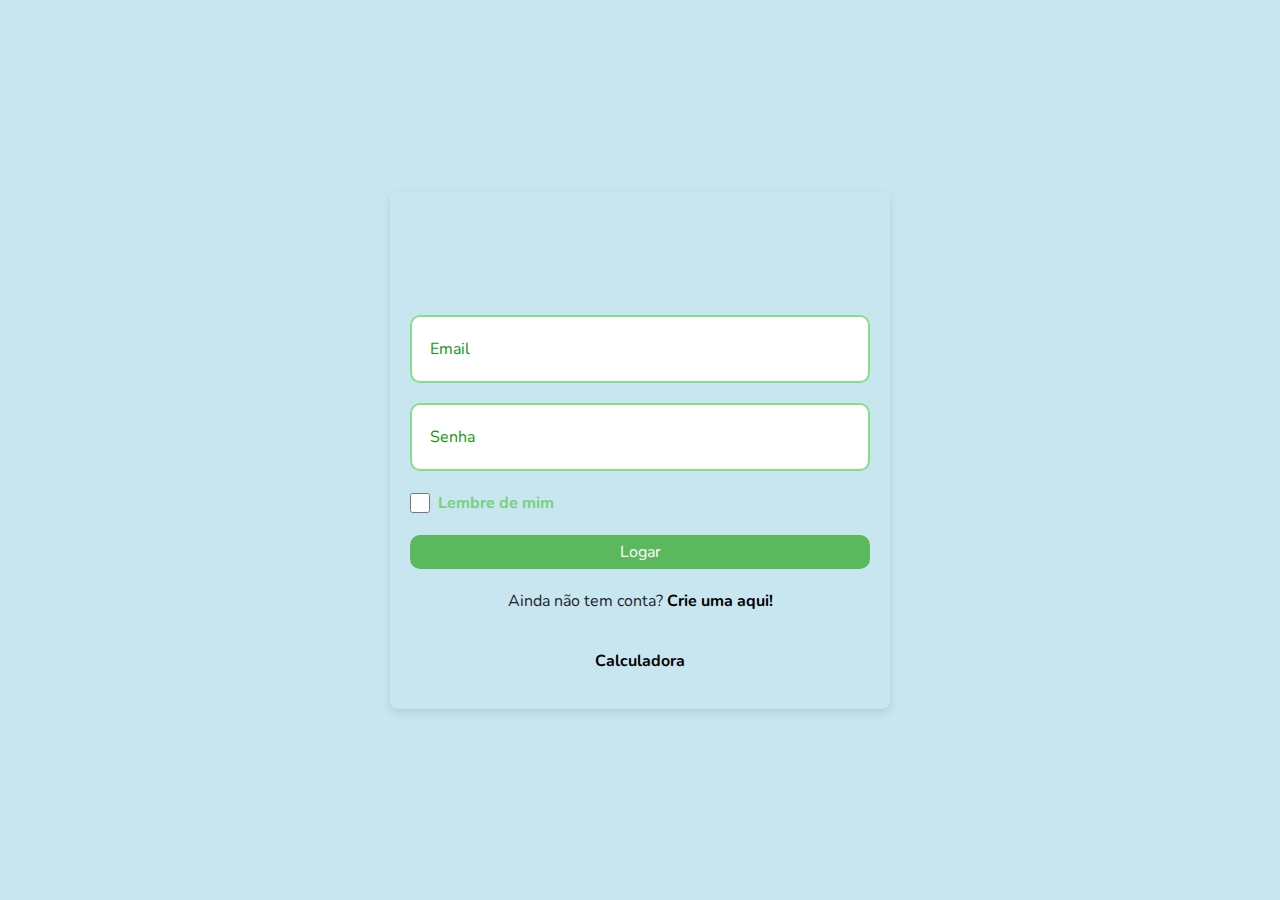
<file: index.html>
<!DOCTYPE html>
<html lang="pt-br">

<head>
    <meta charset="UTF-8">
    <meta name="viewport" content="width=device-width, initial-scale=1.0">
    <link href="https://cdn.jsdelivr.net/npm/bootstrap@5.3.3/dist/css/bootstrap.min.css" rel="stylesheet"
        integrity="sha384-QWTKZyjpPEjISv5WaRU9OFeRpok6YctnYmDr5pNlyT2bRjXh0JMhjY6hW+ALEwIH" crossorigin="anonymous">
    <link href="https://cdnjs.cloudflare.com/ajax/libs/font-awesome/6.0.0-beta3/css/all.min.css" rel="stylesheet">
    <link rel="preconnect" href="https://fonts.googleapis.com">
    <link rel="preconnect" href="https://fonts.gstatic.com" crossorigin>
    <link href="https://fonts.googleapis.com/css2?family=Nunito:wght@400;700&display=swap" rel="stylesheet">
    <link rel="stylesheet" href="assets/css/styles.css">
    <meta name="description" content="Página de login do Meu Rendimento">
    <meta name="keywords" content="Login, Meu Rendimento, Finanças, Controle Financeiro">
    <meta name="author" content="Maikelen Pasquali">
    <title>Login | Meu Rendimento </title>
</head>

<body>
    <main class="min-vh-100 justify-content-center align-items-center container d-flex">
        <div class="divlogin d-flex justify-content-center container rounded-3">
            <div class="formheader text-center">
                <h1 class="mb-0">Que bom que voltou!</h1>
                <p>Logue na sua conta</p>
            </div>
            <form action="/meu_rendimento/login" method="post" id="login-form">
                <div class="input-form-group">
                    <input class="input-field" type="email" id="username" name="username" required placeholder=" ">
                    <label for="username">Email</label>
                </div>
                <div class="input-form-group">
                    <input class="input-field" type="password" id="password" name="password" required placeholder=" ">
                    <label for="password">Senha</label>
                </div>
                <label for="remember" id="remember-label" class="fw-bold d-flex align-items-center">
                    <input type="checkbox" id="remember" name="remember" class="me-2">
                    Lembre de mim
                </label>
                <button class="btn-primary" type="submit">Logar</button>
                <p class="text-center">Ainda não tem conta? <a class="fw-bold" href="pages/cadastro.html">Crie uma
                        aqui!</a>
                </p>
                <p class="text-center"><a class="fw-bold" href="pages/calculadora.html">Calculadora</a></p>
            </form>
        </div>
    </main>
    <script src="https://cdn.jsdelivr.net/npm/bootstrap@5.3.3/dist/js/bootstrap.bundle.min.js"
        integrity="sha384-YvpcrYf0tY3lHB60NNkmXc5s9fDVZLESaAA55NDzOxhy9GkcIdslK1eN7N6jIeHz"
        crossorigin="anonymous"></script>
</body>

</html>
</file>
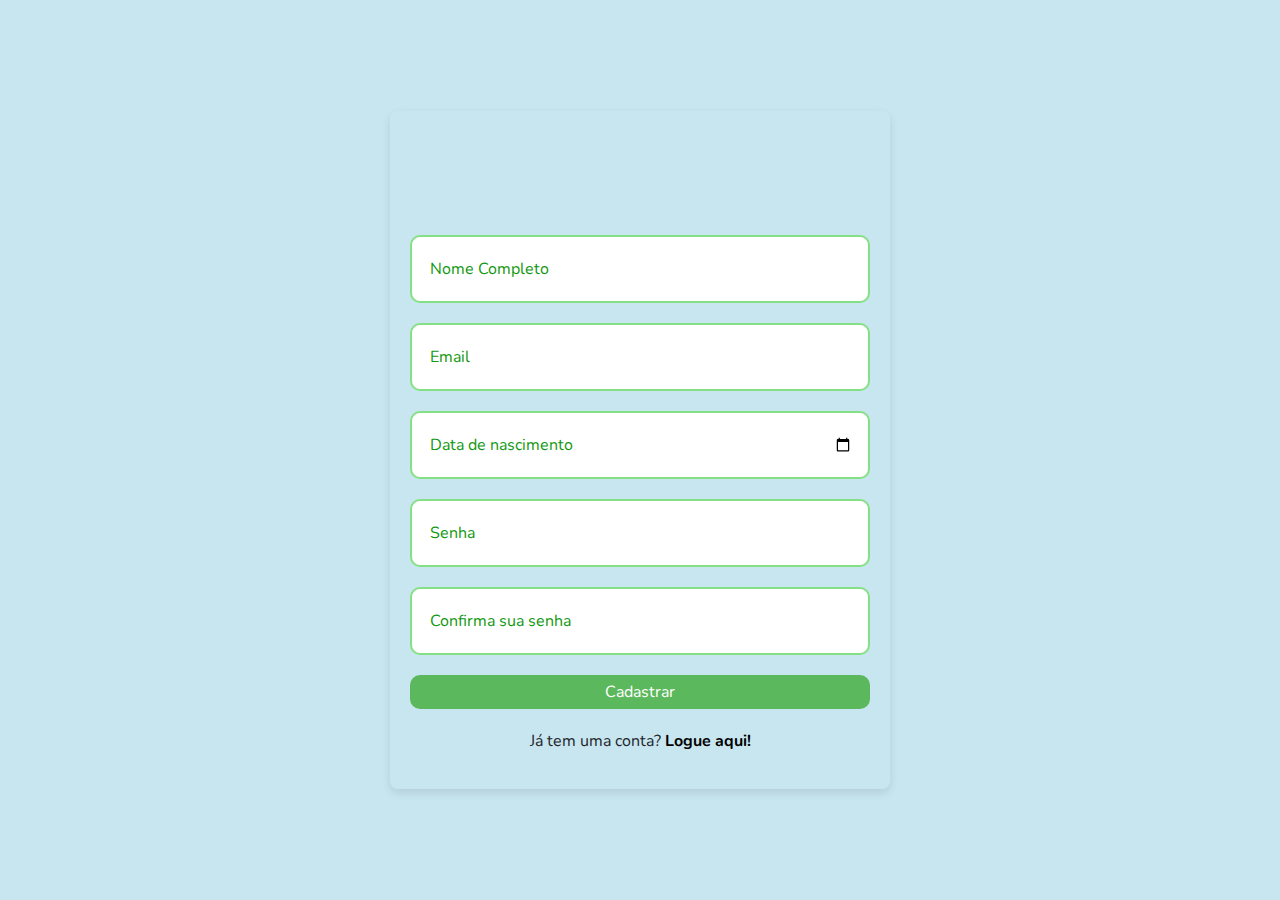
<file: pages/cadastro.html>
<!DOCTYPE html>
<html lang="pt-br">

<head>
    <meta charset="UTF-8">
    <meta name="viewport" content="width=device-width, initial-scale=1.0">
    <link href="https://cdn.jsdelivr.net/npm/bootstrap@5.3.3/dist/css/bootstrap.min.css" rel="stylesheet"
        integrity="sha384-QWTKZyjpPEjISv5WaRU9OFeRpok6YctnYmDr5pNlyT2bRjXh0JMhjY6hW+ALEwIH" crossorigin="anonymous">
    <link href="https://cdnjs.cloudflare.com/ajax/libs/font-awesome/6.0.0-beta3/css/all.min.css" rel="stylesheet">
    <link rel="preconnect" href="https://fonts.googleapis.com">
    <link rel="preconnect" href="https://fonts.gstatic.com" crossorigin>
    <link href="https://fonts.googleapis.com/css2?family=Nunito:wght@400;700&display=swap" rel="stylesheet">
    <link rel="stylesheet" href="../assets/css/styles.css">
    <meta name="description" content="Página de cadastro do Meu Rendimento">
    <meta name="keywords" content="Cadastro, Meu Rendimento, Finanças, Controle Financeiro">
    <meta name="author" content="Maikelen Pasquali">
    <title>Cadastro | Meu Rendimento </title>
</head>

<body>
    <main class="min-vh-100 justify-content-center align-items-center container d-flex">
        <div class="divlogin d-flex justify-content-center container rounded-3">
            <div class="formheader text-center">
                <h1 class="mb-0">Criar uma conta</h1>
                <p>Junte-se a gente!</p>
            </div>
            <form action="/meu_rendimento/login" method="post" id="login-form">
                <div class="input-form-group">
                    <input type="text" class="input-field" id="name" name="name" required placeholder=" ">
                    <label for="name">Nome Completo</label>
                </div>
                <div class="input-form-group">
                    <input class="input-field" type="email" id="username" name="username" required placeholder=" ">
                    <label for="username">Email</label>
                </div>
                <div class="input-form-group">
                    <input type="date" class="input-field" id="data-nascimento" name="data-nascimento" required placeholder=" ">
                    <label for="data-nascimento">Data de nascimento</label>
                </div>
                <div class="input-form-group">
                    <input class="input-field" type="password" id="password" name="password" required placeholder=" ">
                    <label for="password">Senha</label>
                </div>
                <div class="input-form-group">
                    <input class="input-field" type="password" id="verifyPassword" name="verifyPassword" required placeholder=" ">
                    <label for="verifyPassword">Confirma sua senha</label>
                </div>
                <button class="btn-primary" type="submit">Cadastrar</button>
                <p class="text-center">Já tem uma conta? <a class="fw-bold" href="../index.html">Logue aqui!</a></p>
            </form>
        </div>
    </main>
    <script src="https://cdn.jsdelivr.net/npm/bootstrap@5.3.3/dist/js/bootstrap.bundle.min.js"
        integrity="sha384-YvpcrYf0tY3lHB60NNkmXc5s9fDVZLESaAA55NDzOxhy9GkcIdslK1eN7N6jIeHz"
        crossorigin="anonymous"></script>
</body>

</html>
</file>
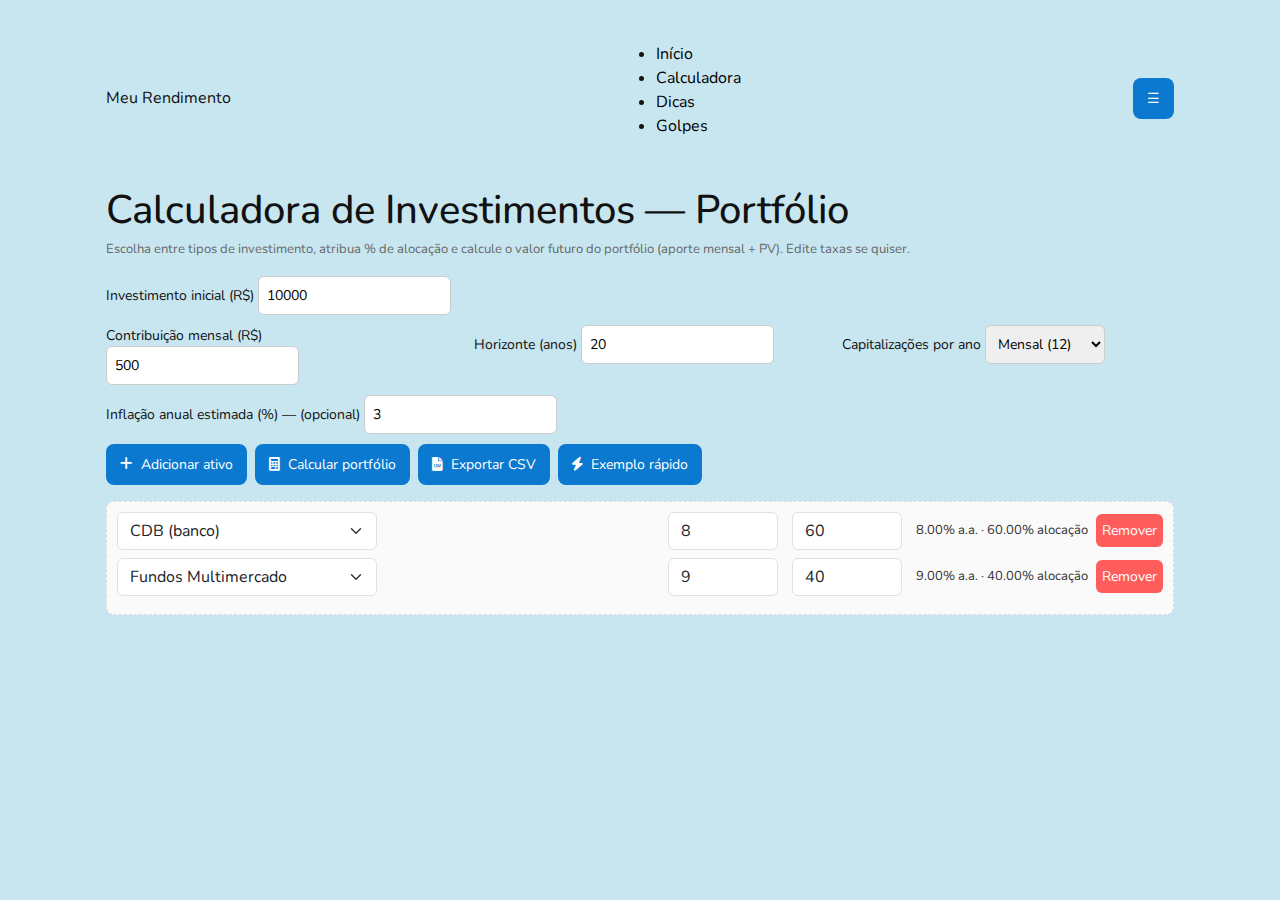
<file: pages/calculadora.html>
<!doctype html>
<html lang="pt-BR">
<head>
    <meta charset="UTF-8">
    <meta name="viewport" content="width=device-width, initial-scale=1.0">
    <link href="https://cdn.jsdelivr.net/npm/bootstrap@5.3.3/dist/css/bootstrap.min.css" rel="stylesheet"
        integrity="sha384-QWTKZyjpPEjISv5WaRU9OFeRpok6YctnYmDr5pNlyT2bRjXh0JMhjY6hW+ALEwIH" crossorigin="anonymous">
    <link href="https://cdnjs.cloudflare.com/ajax/libs/font-awesome/6.0.0-beta3/css/all.min.css" rel="stylesheet">
    <link rel="preconnect" href="https://fonts.googleapis.com">
    <link rel="preconnect" href="https://fonts.gstatic.com" crossorigin>
    <link href="https://fonts.googleapis.com/css2?family=Nunito:wght@400;700&display=swap" rel="stylesheet">
    <link rel="stylesheet" href="../assets/css/styles.css" />
    <meta name="description" content="Página de calculadora do Meu Rendimento">
    <meta name="keywords" content="Calculadora, Meu Rendimento, Finanças, Controle Financeiro">
    <meta name="author" content="Maikelen Pasquali">
    <title>Calculadora de Investimentos — Portfólio</title>

<style>
  body{font-family:system-ui,-apple-system,Segoe UI,Roboto,Helvetica,Arial;max-width:1100px;margin:18px auto;padding:16px;color:#111}
  h1{margin-bottom:6px}
  label{display:block;margin-top:10px;font-size:14px}
  input,select,button{font-size:14px}
  input,select{padding:8px;border:1px solid #ccc;border-radius:6px;box-sizing:border-box}
  .row{display:flex;gap:12px}
  .col{flex:1}
  .controls{display:flex;gap:8px;flex-wrap:wrap;margin-top:10px}
  button{padding:10px 14px;border:0;background:#0b79d0;color:#fff;border-radius:8px;cursor:pointer}
  .small{width:140px}
  table{width:100%;border-collapse:collapse;margin-top:12px}
  th,td{padding:8px;border:1px solid #eee;text-align:right;font-size:13px}
  th{text-align:left;background:#f8f8f8}
  .result{margin-top:12px;padding:12px;border-radius:8px;background:#f1f9ff}
  .muted{color:#666;font-size:13px}
  #assetsList{margin-top:10px;border:1px dashed #ddd;padding:10px;border-radius:8px;background:#fafafa}
  .assetRow{display:flex;gap:8px;align-items:center;margin-bottom:8px;flex-wrap:wrap}
  .assetRow input[type="number"]{width:110px}
  .assetRow select{width:260px}
  .assetRow .remove{background:#ff5c5c;padding:6px;border-radius:6px;color:#fff;border:0;cursor:pointer}
  .note{font-size:12px;color:#555;margin-top:8px}
  .assetRow .label-col {min-width:180px}
</style>
</head>
<body>
      <nav class="navbar">
    <div class="logo">Meu Rendimento</div>
    <ul class="nav-links">
      <li><a href="../index.html">Início</a></li>
      <li><a href="../pages/calculadora.html">Calculadora</a></li>
      <li><a href="../pages/dicas.html">Dicas</a></li>
      <li><a href="../pages/golpes.html">Golpes</a></li>
    </ul>
    <button class="menu-toggle" id="menu-toggle" aria-label="Abrir menu" aria-expanded="false">&#9776;</button>
  </nav>
 <main class="maincalc">
     <h1 class="mt-4">Calculadora de Investimentos — Portfólio</h1>
  <p class="muted">Escolha entre tipos de investimento, atribua % de alocação e calcule o valor futuro do portfólio (aporte mensal + PV). Edite taxas se quiser.</p>

  <label>Investimento inicial (R$)
    <input id="pv" type="number" step="0.01" value="10000">
  </label>

  <div class="row">
    <div class="col">
      <label>Contribuição mensal (R$)
        <input id="pmt" type="number" step="0.01" value="500">
      </label>
    </div>
    <div class="col">
      <label>Horizonte (anos)
        <input id="years" type="number" step="1" value="20">
      </label>
    </div>
    <div class="col">
      <label>Capitalizações por ano
        <select id="compounds">
          <option value="12" selected>Mensal (12)</option>
          <option value="4">Trimestral (4)</option>
          <option value="1">Anual (1)</option>
          <option value="365">Diário (365)</option>
        </select>
      </label>
    </div>
  </div>

  <label>Inflação anual estimada (%) — (opcional)
    <input id="infl" type="number" step="0.01" value="3">
  </label>

  <div class="controls">
    <button id="addAsset" type="button"><i class="fas fa-plus me-2"></i>Adicionar ativo</button>
    <button id="calc" type="button"><i class="fas fa-calculator me-2"></i>Calcular portfólio</button>
    <button id="export" type="button"><i class="fas fa-file-csv me-2"></i>Exportar CSV</button>
    <button id="example" type="button"><i class="fas fa-bolt me-2"></i>Exemplo rápido</button>
  </div>

  <div id="assetsList" class="mt-3">
    <!-- asset rows injected here -->
  </div>

  <div id="out" class="result" style="display:none">
    <div id="summary"></div>
    <div id="realSummary" style="margin-top:8px;color:#333"></div>
  </div>

  <div id="tableWrap"></div>

 </main>
<!-- SCRIPT FUNCIONAL DO PORTFÓLIO -->
<script>
/* Lista de investimentos (33 opções) */
const INVESTMENTS = [
  {id:'cdb', label:'CDB (banco)', rate:8.0},
  {id:'lci', label:'LCI (imobiliária)', rate:7.5},
  {id:'lca', label:'LCA (agrícola)', rate:7.5},
  {id:'tesouro_selic', label:'Tesouro Selic', rate:5.0},
  {id:'tesouro_ipca', label:'Tesouro IPCA+', rate:6.0},
  {id:'tesouro_prefix', label:'Tesouro Prefixado', rate:7.0},
  {id:'lc', label:'Letra de Câmbio (LC)', rate:8.0},
  {id:'debentures', label:'Debêntures', rate:9.0},
  {id:'cra', label:'CRA', rate:9.0},
  {id:'cri', label:'CRI', rate:9.0},
  {id:'fundos_di', label:'Fundos DI', rate:6.0},
  {id:'fundos_mult', label:'Fundos Multimercado', rate:9.0},
  {id:'fundos_acoes', label:'Fundos de Ações', rate:12.0},
  {id:'acoes_br', label:'Ações — renda variável (BR)', rate:12.0},
  {id:'etfs', label:'ETFs (renda variável)', rate:11.0},
  {id:'bdrs', label:'BDRs', rate:10.0},
  {id:'fiis', label:'FIIs (Fundos Imobiliários)', rate:7.0},
  {id:'poupanca', label:'Poupança', rate:3.0},
  {id:'pgbl', label:'Previdência Privada (PGBL)', rate:8.0},
  {id:'vgb', label:'Previdência Privada (VGBL)', rate:8.0},
  {id:'coe', label:'COE (estruturados)', rate:8.0},
  {id:'ouro', label:'Ouro', rate:6.0},
  {id:'commodities', label:'Commodities (agrícolas)', rate:7.0},
  {id:'criptos', label:'Criptomoedas', rate:20.0},
  {id:'acoes_intl', label:'Ações internacionais', rate:10.0},
  {id:'bonds_int', label:'Bonds internacionais', rate:4.0},
  {id:'high_yield', label:'High Yield (corporate)', rate:12.0},
  {id:'private_equity', label:'Private Equity', rate:15.0},
  {id:'venture', label:'Venture Capital', rate:20.0},
  {id:'hedge', label:'Hedge Funds', rate:10.0},
  {id:'tesouro_prefix_sem', label:'Tesouro Prefixado (juros semestrais)', rate:7.0},
  {id:'fundo_credito', label:'Fundo de Crédito Privado', rate:9.0}
];

let assetCounter = 0;
const assetsContainer = document.getElementById('assetsList');

function fmt(n){ return n.toLocaleString('pt-BR', {style:'currency', currency:'BRL'}); }

function createAssetRow(prefill){
  assetCounter++;
  const row = document.createElement('div');
  row.className = 'assetRow';
  row.dataset.index = assetCounter;

  // label column (for small screens)
  const labelCol = document.createElement('div');
  labelCol.className = 'label-col';
  labelCol.style.flex = '1 1 180px';

  const sel = document.createElement('select');
  sel.className = 'form-select';
  INVESTMENTS.forEach(inv=>{
    const o = document.createElement('option');
    o.value = inv.id;
    o.textContent = inv.label;
    o.dataset.rate = inv.rate;
    sel.appendChild(o);
  });
  if (prefill && prefill.id) sel.value = prefill.id;

  const rateIn = document.createElement('input');
  rateIn.type = 'number';
  rateIn.step = '0.01';
  rateIn.className = 'form-control';
  rateIn.style.width = '110px';
  rateIn.value = (prefill && prefill.rate !== undefined) ? prefill.rate : INVESTMENTS.find(i=>i.id===sel.value).rate;
  rateIn.title = 'Taxa anual esperada (%) — edite se necessário';

  labelCol.appendChild(sel);

  // allocation input
  const alloc = document.createElement('input');
  alloc.type = 'number';
  alloc.step = '0.01';
  alloc.className = 'form-control';
  alloc.style.width = '110px';
  alloc.value = (prefill && prefill.allocation !== undefined) ? prefill.allocation : 0;
  alloc.title = 'Percentual de alocação (%) deste ativo';

  // preview
  const preview = document.createElement('div');
  preview.style.minWidth = '160px';
  preview.style.fontSize = '13px';
  preview.style.color = '#333';
  preview.innerHTML = '';

  // remove
  const rem = document.createElement('button');
  rem.type = 'button';
  rem.className = 'remove';
  rem.textContent = 'Remover';

  // structure
  row.appendChild(labelCol);
  row.appendChild(rateIn);
  row.appendChild(alloc);
  row.appendChild(preview);
  row.appendChild(rem);

  // styles for layout
  row.querySelectorAll('select, input').forEach(el=> el.style.marginRight = '6px');

  assetsContainer.appendChild(row);

  // events
  sel.addEventListener('change', ()=> {
    const r = INVESTMENTS.find(i=>i.id===sel.value).rate;
    rateIn.value = r;
    updatePreview();
  });
  rateIn.addEventListener('input', updatePreview);
  alloc.addEventListener('input', updatePreview);
  rem.addEventListener('click', ()=> { row.remove(); updatePreview(); });

  function updatePreview(){
    const r = parseFloat(rateIn.value) || 0;
    const a = parseFloat(alloc.value) || 0;
    preview.innerHTML = `${r.toFixed(2)}% a.a. · ${a.toFixed(2)}% alocação`;
  }
  updatePreview();
}

// iniciais
createAssetRow({id:'cdb', allocation:60});
createAssetRow({id:'fundos_mult', allocation:40});

document.getElementById('addAsset').addEventListener('click', function(){
  if (assetsContainer.querySelectorAll('.assetRow').length >= INVESTMENTS.length){
    alert('Já existem os 33 ativos possíveis — remova algum para adicionar outro.');
    return;
  }
  createAssetRow();
});

function getAssetsFromUI(){
  const rows = [...assetsContainer.querySelectorAll('.assetRow')];
  return rows.map(r=>{
    const sel = r.querySelector('select');
    const rate = parseFloat(r.querySelector('input[type="number"]').value) || 0;
    const inputs = r.querySelectorAll('input[type="number"]');
    const alloc = parseFloat(inputs[1].value) || 0;
    const label = sel.options[sel.selectedIndex].text;
    return {id: sel.value, label, rate, allocation: alloc};
  });
}

// cálculos
function fv_lump(pv, annualRatePct, years, compoundsPerYear){
  var r = annualRatePct/100;
  var n = compoundsPerYear;
  var ratePer = r / n;
  var totalPeriods = n * years;
  return pv * Math.pow(1 + ratePer, totalPeriods);
}

function fv_series_monthly(pmtMonthly, annualRatePct, years, compoundsPerYear){
  var r = annualRatePct/100;
  var n = compoundsPerYear;
  var ratePer = r / n;
  var totalPeriods = n * years;
  var pmtPerPeriod = pmtMonthly;
  if (n !== 12){
    var monthsPerPeriod = 12 / n;
    pmtPerPeriod = pmtMonthly * monthsPerPeriod;
  }
  if (ratePer === 0) return pmtPerPeriod * totalPeriods;
  return pmtPerPeriod * ( (Math.pow(1 + ratePer, totalPeriods) - 1) / ratePer );
}

function computeYearlySeriesByAsset(pvTotal, pmtMonthlyTotal, assets, years, compoundsPerYear){
  const series = [];
  const curBalances = {};
  assets.forEach(a=>{
    const share = a.allocation / 100;
    curBalances[a.id] = (pvTotal || 0) * share;
  });

  const n = compoundsPerYear;
  const monthly = 12;
  for (let y=1; y<=years; y++){
    for (let p=0; p<n; p++){
      assets.forEach(a=>{
        const r = a.rate/100;
        const ratePer = r / n;
        curBalances[a.id] = curBalances[a.id] * (1 + ratePer);
        const monthsPerPeriod = monthly / n;
        const contribThisPeriod = (pmtMonthlyTotal || 0) * (a.allocation/100) * monthsPerPeriod;
        curBalances[a.id] += contribThisPeriod;
      });
    }
    let total = 0;
    assets.forEach(a => total += curBalances[a.id]);
    series.push({year: y, balance: total, perAsset: JSON.parse(JSON.stringify(curBalances))});
  }
  return series;
}

// calcular botão
document.getElementById('calc').addEventListener('click', function(){
  const pv = Number(document.getElementById('pv').value) || 0;
  const pmt = Number(document.getElementById('pmt').value) || 0;
  const years = Number(document.getElementById('years').value) || 0;
  const compounds = Number(document.getElementById('compounds').value) || 12;
  const infl = Number(document.getElementById('infl').value) || 0;

  const assets = getAssetsFromUI();

  // valida soma das alocações
  const totalAlloc = assets.reduce((s,a)=>s + (a.allocation||0), 0);
  if (Math.abs(totalAlloc - 100) > 0.01){
    if (totalAlloc === 0){
      if (!confirm('A soma das alocações é 0%. Deseja prosseguir (todas as alocações serão ignoradas e o portfólio terá taxa média 0%)?')) {
        return;
      }
    } else {
      alert('A soma das alocações precisa ser 100%. soma atual: ' + totalAlloc.toFixed(2) + '%. Ajuste os % por favor.');
      return;
    }
  }

  const yearly = computeYearlySeriesByAsset(pv, pmt, assets, years, compounds);
  const final = yearly.length ? yearly[yearly.length-1].balance : pv;

  const weightedRate = assets.reduce((s,a) => s + (a.rate * (a.allocation||0)/100), 0);

  document.getElementById('out').style.display = 'block';
  document.getElementById('summary').innerHTML =
    `<strong>Saldo futuro nominal do portfólio:</strong> ${fmt(final)} <br>
     <strong>Taxa média ponderada (nominal):</strong> ${weightedRate.toFixed(2)}% a.a.`;

  if (infl && infl > 0){
    const realAnnual = (1 + weightedRate/100) / (1 + infl/100) - 1;
    const realFV = fv_lump(pv, realAnnual*100, years, compounds) + fv_series_monthly(pmt, realAnnual*100, years, compounds);
    document.getElementById('realSummary').innerHTML =
      `<strong>Valor ajustado pela inflação:</strong> ${fmt(realFV)} (taxa real anual ≈ ${(realAnnual*100).toFixed(3)}%)`;
  } else {
    document.getElementById('realSummary').innerHTML = '';
  }

  // tabela anual
  let html = '<table class="table"><thead><tr><th>Ano</th><th>Saldo no final do ano</th></tr></thead><tbody>';
  yearly.forEach(r=>{
    html += `<tr><td style="text-align:left">Ano ${r.year}</td><td>${fmt(r.balance)}</td></tr>`;
  });
  html += '</tbody></table>';
  document.getElementById('tableWrap').innerHTML = html;
});

// export CSV
document.getElementById('export').addEventListener('click', function(){
  const pv = Number(document.getElementById('pv').value) || 0;
  const pmt = Number(document.getElementById('pmt').value) || 0;
  const years = Number(document.getElementById('years').value) || 0;
  const compounds = Number(document.getElementById('compounds').value) || 12;
  const assets = getAssetsFromUI();
  const series = computeYearlySeriesByAsset(pv, pmt, assets, years, compounds);

  let csv = 'Ano,Saldo';
  assets.forEach(a => csv += ',' + '"' + a.label + ' (R$)"');
  csv += '\n';
  series.forEach(s=>{
    csv += s.year + ',' + s.balance.toFixed(2);
    assets.forEach(a => {
      const val = s.perAsset[a.id] || 0;
      csv += ',' + val.toFixed(2);
    });
    csv += '\n';
  });

  const blob = new Blob([csv], {type: 'text/csv;charset=utf-8;'});
  const url = URL.createObjectURL(blob);
  const a = document.createElement('a');
  a.href = url;
  a.download = 'portfolio_anos.csv';
  a.click();
  URL.revokeObjectURL(url);
});

// exemplo rápido
document.getElementById('example').addEventListener('click', function(){
  document.getElementById('pv').value = 10000;
  document.getElementById('pmt').value = 500;
  document.getElementById('years').value = 20;
  document.getElementById('compounds').value = 12;
  document.getElementById('infl').value = 3;
  // reset assets
  assetsContainer.innerHTML = '';
  createAssetRow({id:'cdb', allocation:60});
  createAssetRow({id:'fundos_mult', allocation:40});
  document.getElementById('calc').click();
});
</script>

</body>
</html>
</file>
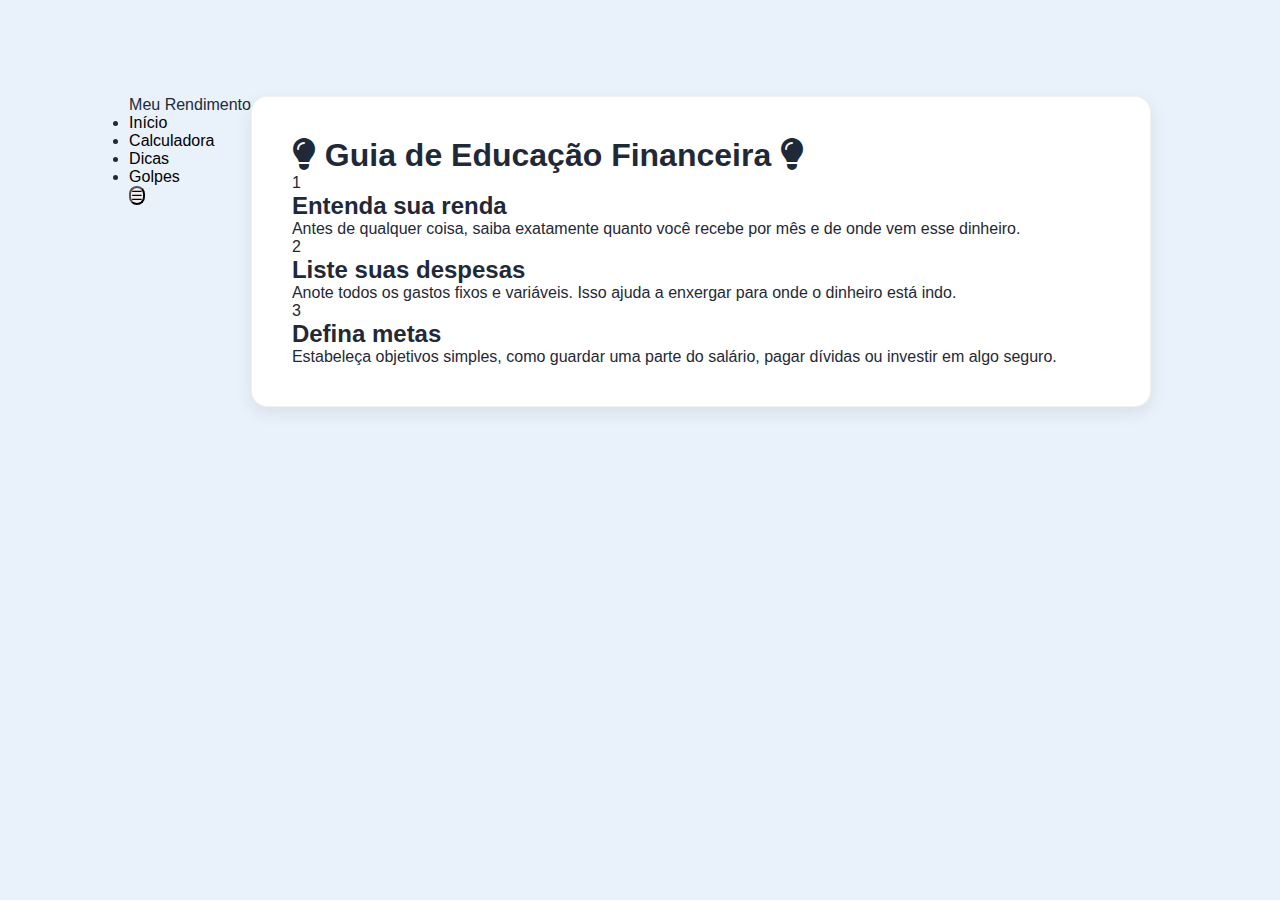
<file: pages/dicas.html>
<!doctype html>
<html lang="pt-BR">
<head>
  <meta charset="utf-8" />
  <meta name="viewport" content="width=device-width,initial-scale=1" />
  <title>Dicas – Guia Passo a Passo</title>

  <!-- Font Awesome -->
  <link rel="stylesheet" href="https://cdnjs.cloudflare.com/ajax/libs/font-awesome/6.6.0/css/all.min.css">

  <!-- Seu CSS -->
  <link rel="stylesheet" href="../assets/css/styles.css" />
</head>
<body class="page-dicas">
  <!-- Navbar -->
  <nav class="navbar">
    <div class="logo">Meu Rendimento</div>
    <ul class="nav-links">
      <li><a href="#">Início</a></li>
      <li><a href="#">Calculadora</a></li>
      <li><a href="#">Dicas</a></li>
      <li><a href="#">Golpes</a></li>
    </ul>
    <button class="menu-toggle" id="menu-toggle" aria-label="Abrir menu" aria-expanded="false">&#9776;</button>
  </nav>

  <!-- Conteúdo -->
  <div class="frame-dicas">
    <main class="paper-dicas">
      <h1>
        <i class="fa-solid fa-lightbulb"></i>
        Guia de Educação Financeira
        <i class="fa-solid fa-lightbulb"></i>
      </h1>

      <!-- Passo 1 -->
      <section class="step">
        <div class="step-number">1</div>
        <div class="step-content">
          <h2>Entenda sua renda</h2>
          <p>Antes de qualquer coisa, saiba exatamente quanto você recebe por mês e de onde vem esse dinheiro.</p>
        </div>
      </section>

      <!-- Passo 2 -->
      <section class="step">
        <div class="step-number">2</div>
        <div class="step-content">
          <h2>Liste suas despesas</h2>
          <p>Anote todos os gastos fixos e variáveis. Isso ajuda a enxergar para onde o dinheiro está indo.</p>
        </div>
      </section>

      <!-- Passo 3 -->
      <section class="step">
        <div class="step-number">3</div>
        <div class="step-content">
          <h2>Defina metas</h2>
          <p>Estabeleça objetivos simples, como guardar uma parte do salário, pagar dívidas ou investir em algo seguro.</p>
        </div>
      </section>

      <!-- Você pode continuar copiando a estrutura acima para mais passos -->
    </main>
  </div>

  <script>
    // Menu mobile
    const toggle = document.getElementById("menu-toggle");
    const navLinks = document.querySelector(".nav-links");
    toggle.addEventListener("click", () => {
      const isOpen = navLinks.classList.toggle("active");
      toggle.setAttribute("aria-expanded", String(isOpen));
    });
  </script>
</body>
</html>
</file>
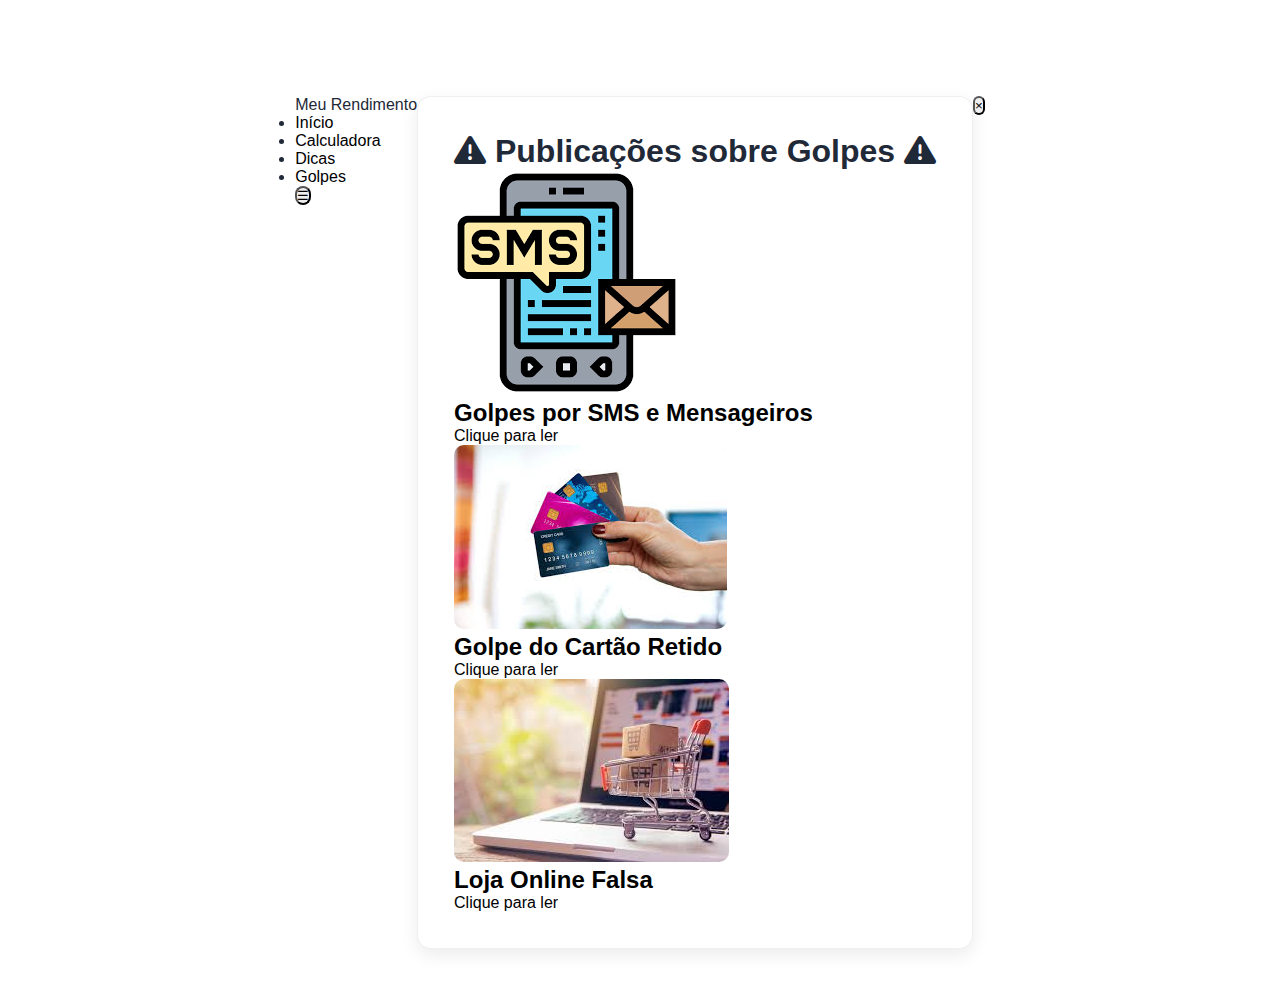
<file: pages/golpes.html>
<!doctype html>
<html lang="pt-BR">
<head>
  <meta charset="utf-8" />
  <meta name="viewport" content="width=device-width,initial-scale=1" />
  <title>Publicações – Cuidados com Golpes</title>

  <!-- Font Awesome (opcional, só para ícones do título/barra) -->
  <link rel="stylesheet" href="https://cdnjs.cloudflare.com/ajax/libs/font-awesome/6.6.0/css/all.min.css">

  <!-- Seu CSS -->
  <link rel="stylesheet" href="../assets/css/styles.css" />
</head>
<body class="page-golpes">
  <!-- Navbar (mantida) -->
  <nav class="navbar">
    <div class="logo">Meu Rendimento</div>
    <ul class="nav-links">
      <li><a href="#">Início</a></li>
      <li><a href="#">Calculadora</a></li>
      <li><a href="#">Dicas</a></li>
      <li><a href="#">Golpes</a></li>
    </ul>
    <button class="menu-toggle" id="menu-toggle" aria-label="Abrir menu" aria-expanded="false" aria-controls="primary-nav">&#9776;</button>
  </nav>

  <!-- Conteúdo -->
  <div class="frame">
    <main class="paper" role="main" id="primary-nav">
      <h1>
        <i class="fa-solid fa-triangle-exclamation" aria-hidden="true"></i>
        Publicações sobre Golpes
        <i class="fa-solid fa-triangle-exclamation" aria-hidden="true"></i>
      </h1>

      <!-- GRADE DE NOTÍCIAS (somente imagem; hover mostra título; clique abre texto) -->
      <section class="news-grid" aria-label="Lista de notícias">
        <!-- Card 1 -->
        <article class="news-card">
          <a href="#" class="news-link" aria-haspopup="dialog">
            <img src="../Img/sms.png" alt="Golpe via mensagens no celular">
            <div class="news-overlay">
              <h2 class="news-title">Golpes por SMS e Mensageiros</h2>
              <span class="news-hint">Clique para ler</span>
            </div>
          </a>
          <div class="news-details" hidden>
            <h3>Golpes por SMS e Mensageiros</h3>
            <p>Criminosos enviam links falsos se passando por bancos, empresas ou familiares. Evite clicar, não instale apps de fontes desconhecidas e jamais compartilhe senhas/códigos.</p>
            <p><strong>Dicas rápidas:</strong> desconfie de ofertas “boas demais”, verifique o remetente e confirme por canais oficiais antes de transferir dinheiro.</p>
          </div>
        </article>

        <!-- Card 2 -->
        <article class="news-card">
          <a href="#" class="news-link" aria-haspopup="dialog">
            <img src="../Img/cartao.jfif" alt="Golpe do cartão retido">
            <div class="news-overlay">
              <h2 class="news-title">Golpe do Cartão Retido</h2>
              <span class="news-hint">Clique para ler</span>
            </div>
          </a>
          <div class="news-details" hidden>
            <h3>Golpe do Cartão Retido</h3>
            <p>Golpistas instalam “chupa-cabra” e simulam erro no caixa. Nunca aceite ajuda de estranhos. Ligue para o banco usando o número oficial no verso do cartão.</p>
          </div>
        </article>

        <!-- Card 3 -->
        <article class="news-card">
          <a href="#" class="news-link" aria-haspopup="dialog">
            <img src="../Img/loja.jfif" alt="Golpe de loja falsa na internet">
            <div class="news-overlay">
              <h2 class="news-title">Loja Online Falsa</h2>
              <span class="news-hint">Clique para ler</span>
            </div>
          </a>
          <div class="news-details" hidden>
            <h3>Loja Online Falsa</h3>
            <p>Sites falsos anunciam preços muito abaixo do mercado. Verifique o cadeado (https), CNPJ, avaliações e histórico. Desconfie de pagamento apenas por PIX.</p>
          </div>
        </article>
      </section>
    </main>
  </div>

  <!-- Modal acessível -->
  <div class="modal" id="news-modal" aria-hidden="true" role="dialog" aria-modal="true">
    <div class="modal-backdrop" data-close="true"></div>
    <div class="modal-content" role="document" aria-labelledby="modal-title">
      <button class="modal-close" type="button" aria-label="Fechar" data-close="true">×</button>
      <div class="modal-body"><!-- conteúdo preenchido via JS --></div>
    </div>
  </div>

  <!-- Script -->
  <script>
    // Menu mobile
    (function () {
      const toggle = document.getElementById("menu-toggle");
      const navLinks = document.querySelector(".nav-links");
      if (toggle && navLinks) {
        toggle.addEventListener("click", () => {
          const isOpen = navLinks.classList.toggle("active");
          toggle.setAttribute("aria-expanded", String(isOpen));
        });
      }
    })();

    // Modal de notícia
    (function () {
      const modal = document.getElementById('news-modal');
      const modalBody = modal.querySelector('.modal-body');
      let lastFocus = null;

      // Abre modal com conteúdo de um card
      function openModalFromCard(card) {
        const details = card.querySelector('.news-details');
        if (!details) return;
        modalBody.innerHTML = details.innerHTML;
        modal.setAttribute('aria-hidden', 'false');
        modal.classList.add('open');
        lastFocus = document.activeElement;
        // Foco no título do modal, se existir
        const h = modalBody.querySelector('h3');
        if (h) {
          h.setAttribute('id', 'modal-title');
          setTimeout(() => h.focus(), 0);
          h.setAttribute('tabindex', '-1');
        }
        document.body.style.overflow = 'hidden';
      }

      // Fecha modal
      function closeModal() {
        modal.classList.remove('open');
        modal.setAttribute('aria-hidden', 'true');
        modalBody.innerHTML = '';
        document.body.style.overflow = '';
        if (lastFocus) lastFocus.focus();
      }

      // Clique nos cards (apenas botão esquerdo)
      document.addEventListener('click', (ev) => {
        const link = ev.target.closest('.news-link');
        if (link) {
          if (ev.button === 0) {
            ev.preventDefault();
            const card = link.closest('.news-card');
            if (card) openModalFromCard(card);
          }
        }
        if (ev.target.dataset.close === 'true') {
          closeModal();
        }
      });

      // Teclas: ESC para fechar, Enter/Espaço nos links para abrir
      document.addEventListener('keydown', (ev) => {
        if (ev.key === 'Escape' && modal.classList.contains('open')) {
          closeModal();
        }
      });
    })();
  </script>
</body>
</html>
</file>
<file: assets/css/styles.css>
* {
    margin: 0;
    padding: 0;
    box-sizing: border-box;
    font-family: 'Nunito', sans-serif;
    border-radius: 10px;
}

input:focus {
    border: none;
    outline: none;
}

:root {
    --cor-fundo-claro: #C8E6F0;
    --cor-verde-principal: #4CAF50;
    --cor-verde-botao: #5CB85C;
    --cor-fundo-input: #FFFFFF;
    --cor-borda-input: #85e085;
    --cor-placeholder: #129812;
    --cor-texto-neutro: #333333;
    --cor-texto-claro: #76d079;
    --bg: #E9F2FB;            /* calm blue background */
    --paper: #FFFFFF;         /* card background */
    --paper-alt: #F7FAFE;     /* subtle alternate paper */
    --text: #1F2937;          /* slate-800 */
    --muted: #6B7280;         /* slate-500 */
    --accent: #0EA5E9;        /* sky-500 */
    --accent-strong: #0369A1; /* sky-800 */
    --success: #16A34A;       /* green-600 */
    --warning: #B45309;       /* amber-700 */
    --danger: #DC2626;        /* red-600 */
    --ring: #94A3B8;          /* slate-400 */
    --radius: 14px;
    --shadow-sm: 0 1px 2px rgba(0,0,0,.06);
    --shadow-md: 0 6px 18px rgba(2, 6, 23, 0.08);
    --shadow-lg: 0 12px 30px rgba(2, 6, 23, 0.12);
}

body {
    background-color: var(--cor-fundo-claro);
    font-family: 'Nunito', sans-serif;
}

/* ===========================================
   BLOCO DE LOGIN / BASE VISUAL DO SISTEMA
   =========================================== */

.divlogin {
    flex-direction: column;
    width: 500px;
    padding: 20px;
    box-shadow: 0px 4px 10px rgba(0, 0, 0, 0.1);
    transition: box-shadow 0.3s ease-in-out, transform 0.3s ease-in-out;
}

.divlogin:hover {
    box-shadow: 0px 8px 20px rgba(0, 0, 0, 0.2);
    transform: translateY(-5px);
}

#login-form {
    display: flex;
    flex-direction: column;
    gap: 20px;
    margin-top: 20px;
}

#remember-label {
    color: var(--cor-texto-claro);
}

#remember {
    width: 20px;
    height: 20px;
}

.formheader h1 {
    color: var(--cor-verde-principal);
    font-family: 'Nunito', sans-serif;
    font-weight: 700;
    font-size: 2.5rem;
    opacity: 0;
    animation: fadeIn 1s forwards;
    animation-delay: 0.3s;
}

.formheader p {
    cursor: default;
    font-family: 'Nunito', sans-serif;
    font-size: 1.2rem;
    color: var(--cor-texto-claro);
    font-weight: 500;
    opacity: 0;
    animation: fadeIn 1s forwards;
    animation-delay: 0.7s;
}

@keyframes fadeIn {
    to {
        opacity: 1;
    }
}

.input-field {
    background-color: var(--cor-fundo-input);
    border: 2px solid var(--cor-borda-input);
    padding: 5px 10px;
    width: 100%;
}

input:focus {
    border: 3px solid var(--cor-verde-principal);
}

::placeholder {
    color: var(--cor-placeholder);
}

.btn-primary {
    background-color: var(--cor-verde-botao);
    color: var(--cor-fundo-input);
    padding: 5px;
    border: none;
    border-radius: 10px;
}

a {
    color: black;
    text-decoration: none;
    cursor: pointer;
}

#login-form .fieldset-wrapper {
    border-top-right-radius: 10px !important;
    border-bottom-right-radius: 10px !important;
}

.input-form-group {
    position: relative;
}

.input-form-group label {
    position: absolute;
    top: 50%;
    left: 15px;
    transform: translateY(-50%);
    color: var(--cor-placeholder);
    padding: 0 5px;
    transition: all 0.2s ease;
    pointer-events: none;
    background-color: var(--cor-fundo-input);
}

.input-form-group .input-field {
    width: 100%;
    background-color: var(--cor-fundo-input);
    padding: 20px 15px;
    border-radius: 10px;
}

.input-form-group .input-field:focus+label,
.input-form-group .input-field:valid+label {
    top: 0;
    border-radius: 10px;
    padding: 5px;
    font-size: 0.9rem;
    color: var(--cor-placeholder);
    background-color: var(--cor-fundo-claro);
    transform: translateY(-50%);
    border: 2px solid var(--cor-verde-principal);
}

/* ===========================================
   // calculadora
   =========================================== */

.divlogin.calculadora {
    background: var(--cor-fundo-input);
    border: 2px solid var(--cor-borda-input);
    border-radius: 15px;
    padding: 30px 25px;
    width: 500px;
    max-width: 95%;
    box-shadow: 0 6px 20px rgba(0, 0, 0, 0.15);
    transition: all 0.3s ease;
}

.divlogin.calculadora:hover {
    transform: translateY(-4px);
    box-shadow: 0 10px 25px rgba(0, 0, 0, 0.2);
}

.formheader h1 {
    font-size: 2rem;
    text-align: center;
    color: var(--cor-verde-principal);
    margin-bottom: 10px;
}

.formheader p {
    text-align: center;
    color: var(--cor-texto-claro);
    font-weight: 500;
}

#calc-form {
    margin-top: 15px;
    display: flex;
    flex-direction: column;
    gap: 18px;
}

#calc-form .btn-primary {
    background: var(--cor-verde-botao);
    border: none;
    color: white;
    padding: 12px;
    font-size: 1.1rem;
    border-radius: 10px;
    font-weight: 600;
    transition: background 0.3s ease, transform 0.2s ease;
}

#calc-form .btn-primary:hover {
    background: var(--cor-verde-principal);
    transform: scale(1.02);
}

#calc-form .btn-primary i {
    margin-right: 6px;
}

#result {
    margin-top: 25px;
    background: linear-gradient(135deg, #e9f9eb, #d3f2d5);
    border: 2px solid var(--cor-borda-input);
    padding: 20px;
    border-radius: 12px;
    text-align: center;
    box-shadow: inset 0 0 10px rgba(0, 0, 0, 0.05);
    animation: aparecer 0.5s ease forwards;
}

#result h5 {
    color: var(--cor-verde-principal);
    font-weight: 700;
    margin-bottom: 10px;
}

#result p {
    color: var(--cor-texto-neutro);
    font-size: 1rem;
}

#fv-result {
    color: var(--cor-verde-principal);
    font-weight: bold;
}

#real-result {
    color: var(--cor-texto-claro);
    font-size: 0.95rem;
}

@keyframes aparecer {
    from {
        opacity: 0;
        transform: translateY(15px);
    }
    to {
        opacity: 1;
        transform: translateY(0);
    }
}

/* ===========================================
   BLOCO GOLPES + DICAS (mantido da master)
   =========================================== */

/* Page Golpes CSS - Base acessível para idosos e responsiva */
.page-golpes {
  display: flex;
  justify-content: center;
  align-items: flex-start;
  min-height: 100vh;
  padding: 96px 16px 40px;
  background: transparent;
  color: var(--text);
}

/* Paper (cartões de conteúdo) */
.paper {
  background: var(--paper);
  padding: clamp(20px,3.5vw,36px);
  border-radius: var(--radius);
  box-shadow: var(--shadow-md);
  border: 1px solid rgba(2,6,23,.06);
}

/* Page Dicas – Passo a Passo */
.page-dicas {
  display: flex;
  justify-content: center;
  align-items: flex-start;
  min-height: 100vh;
  padding: 96px 16px 40px;
  background: var(--bg, #E9F2FB);
  color: var(--text, #1F2937);
}

.frame-dicas {
  width: 100%;
  max-width: 900px;
}

.paper-dicas {
  background: #fff;
  padding: clamp(24px, 4vw, 40px);
  border-radius: 16px;
  box-shadow: 0 6px 18px rgba(0,0,0,.08);
  border: 1px solid rgba(0,0,0,.06);
}
</file>
